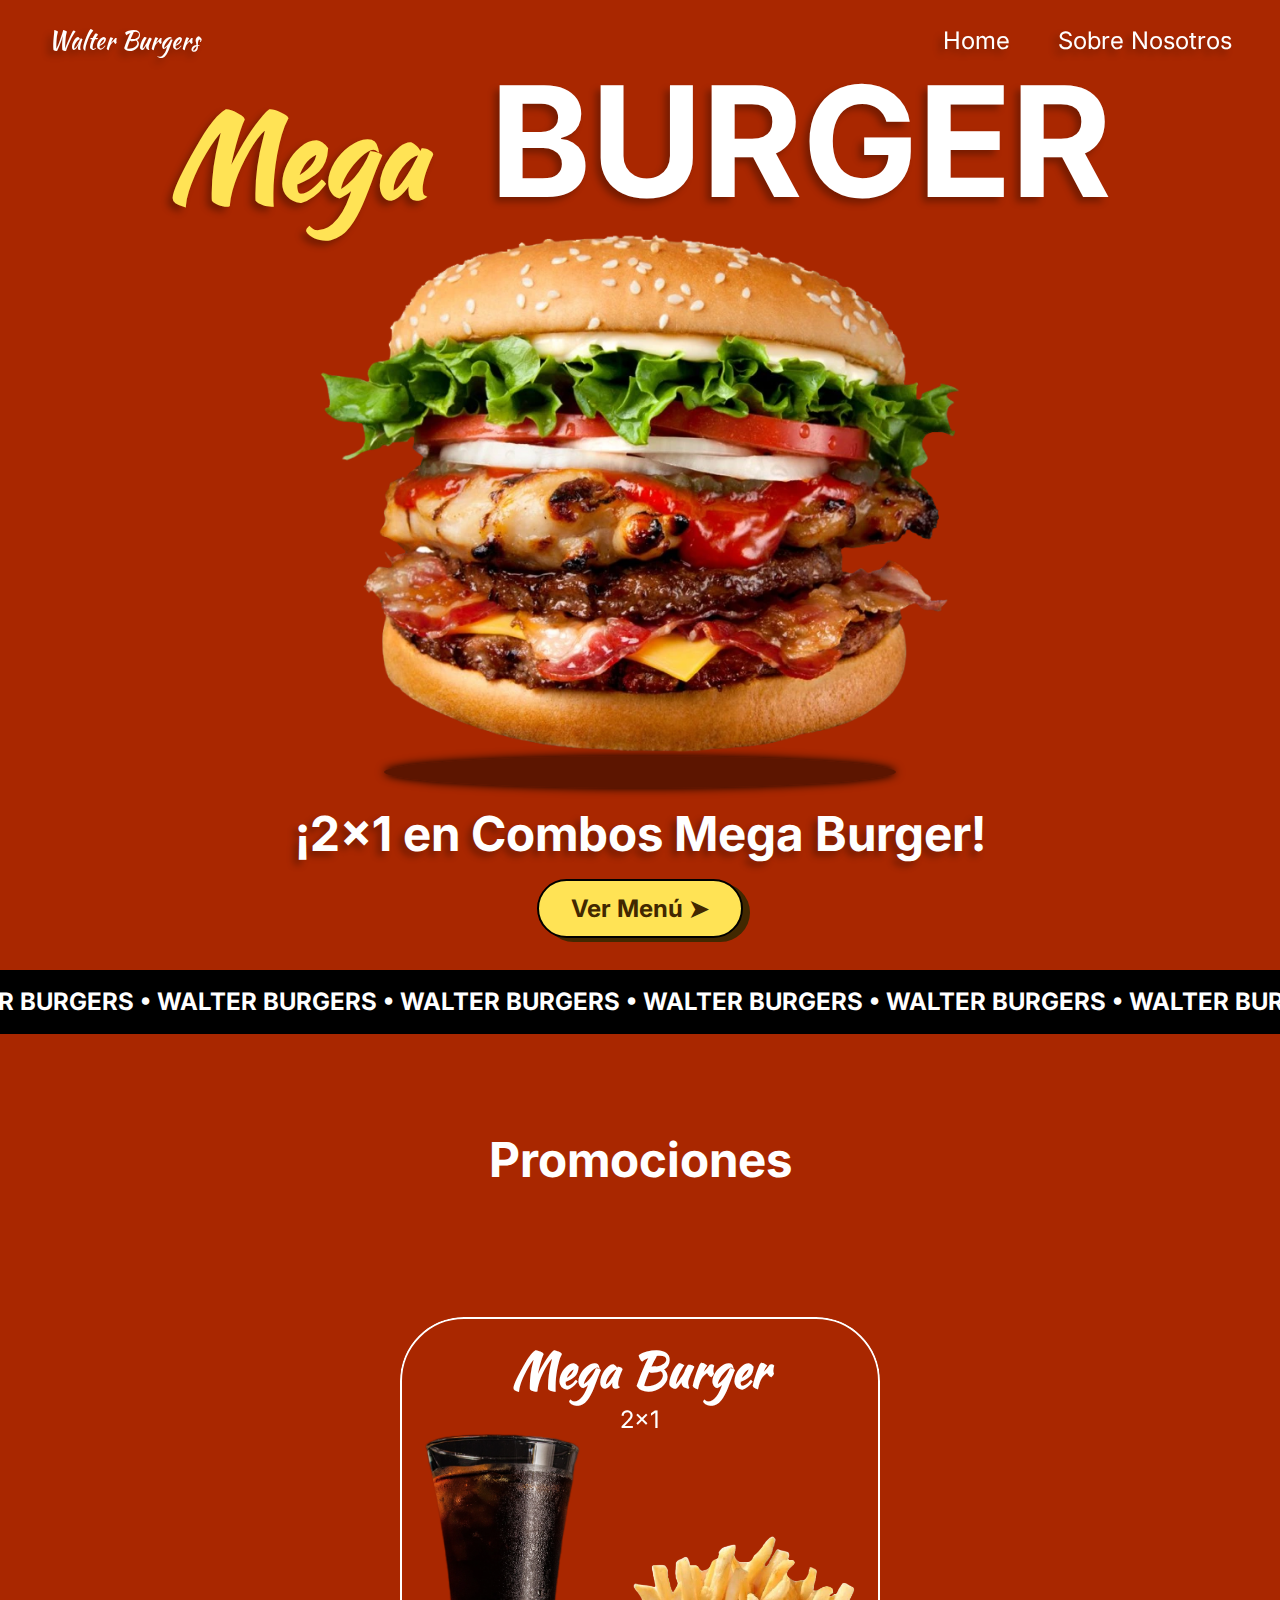
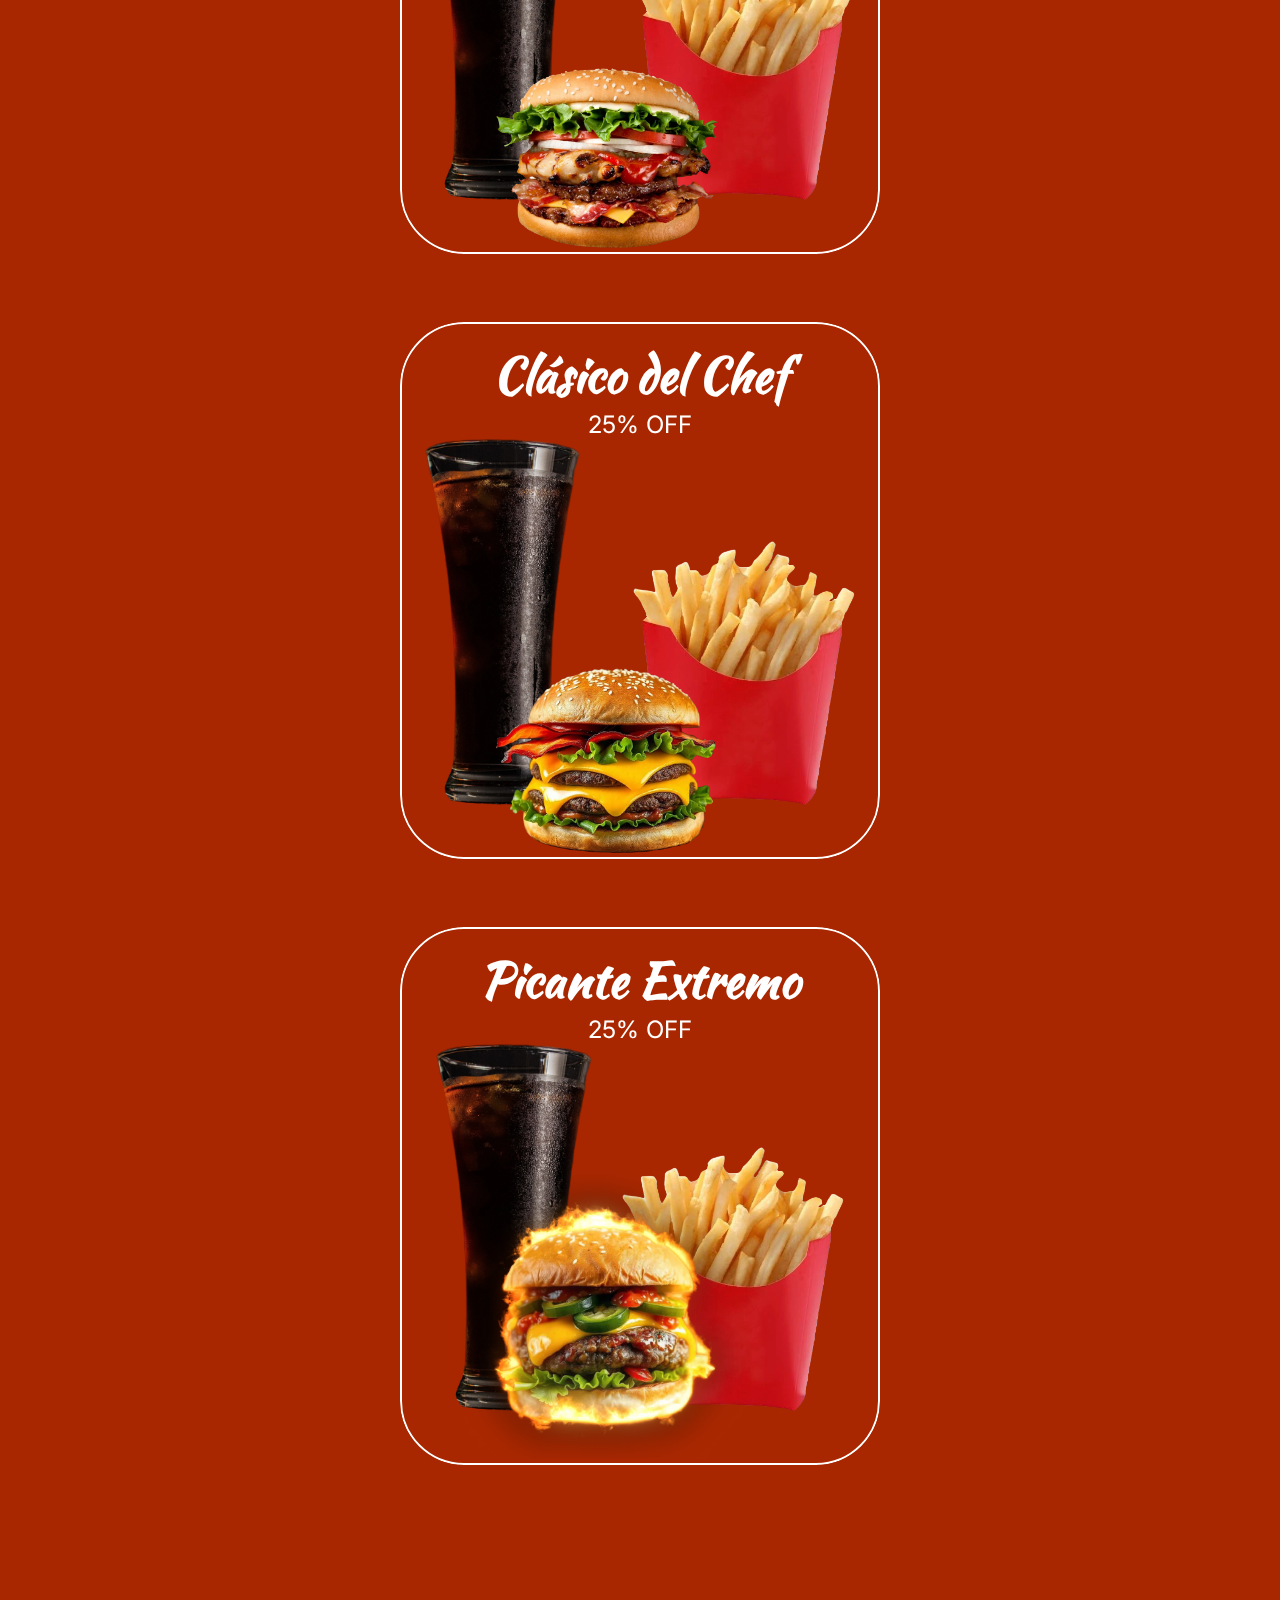
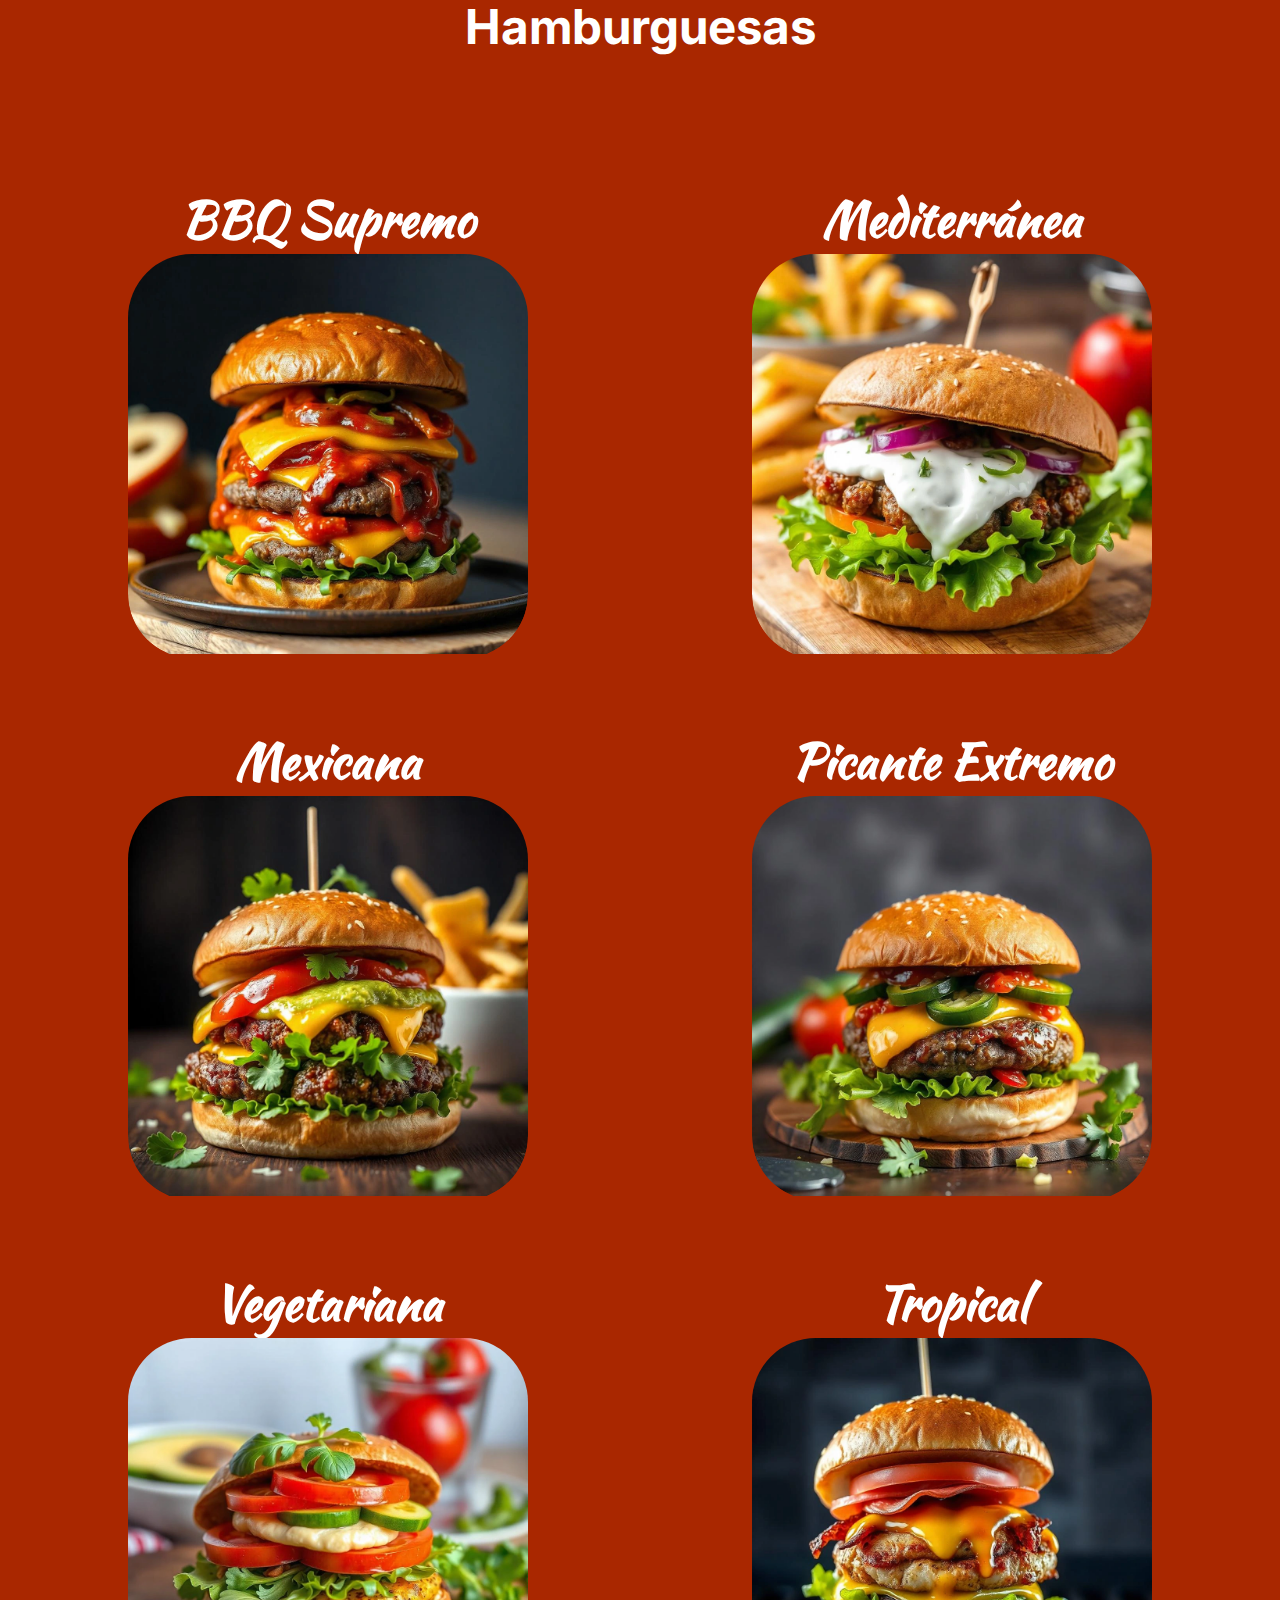
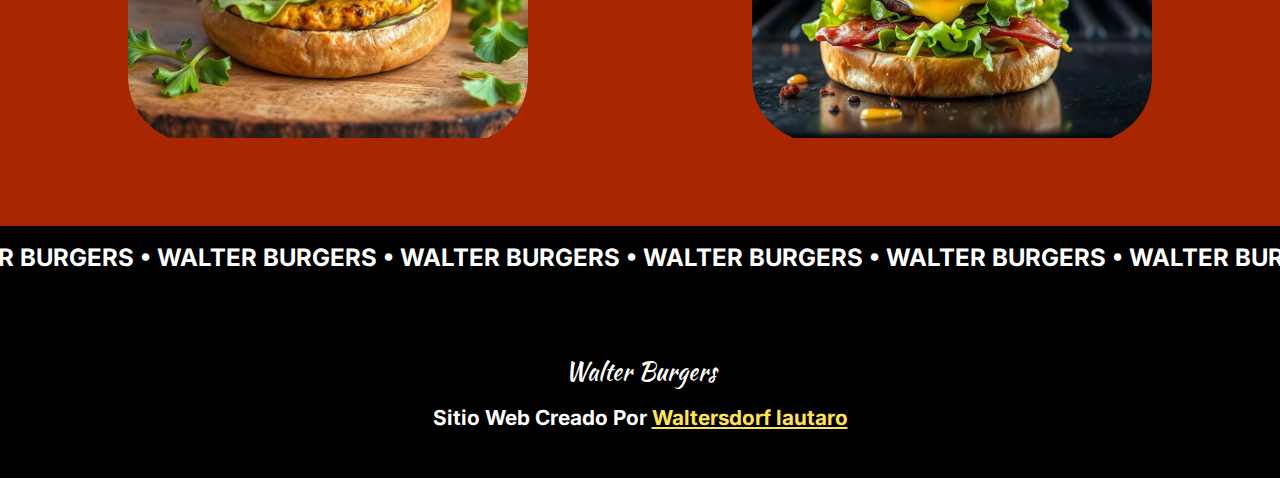
<file: index.html>
<!DOCTYPE html>
<html lang="es">
  <head>
    <meta charset="utf-8" />
    <link rel="icon" href="./logo.svg" />
    <meta name="viewport" content="width=device-width, initial-scale=1" />
    <meta name="theme-color" content="#000000" />
    <meta name="author" content="Lautaro Waltersdorf" />
    <link rel="manifest" href="./manifest.json" />
    <link rel="apple-touch-icon" href="./img/logo.svg" />
    <link rel="icon" type="image/x-icon" href="./img/logo.svg" />
    <link rel="stylesheet" href="./index.css" />
    <title>Walter Burgers</title>
    <meta
      name="description"
      content="Descubre el paraíso de las hamburguesas en Walter Burgers. Ofrecemos una variedad de hamburguesas gourmet, hechas con ingredientes frescos y de alta calidad."
    />
    <!-- Open Graph / Facebook -->
    <meta property="og:type" content="website" />
    <meta
      property="og:url"
      content="https://tdansistod.github.io/Walter-Burgers/"
    />
    <meta property="og:title" content="Walter Burgers" />
    <meta
      property="og:description"
      content="Descubre el paraíso de las hamburguesas en Walter Burgers. Ofrecemos una variedad de hamburguesas gourmet, hechas con ingredientes frescos y de alta calidad."
    />
    <meta
      property="og:image"
      content="https://tdansistod.github.io/Walter-Burgers/img/walter burgers.webp"
    />
    <!-- Twitter -->
    <meta name="twitter:card" content="summary_large_image" />
    <meta
      name="twitter:url"
      content="https://tdansistod.github.io/Walter-Burgers/"
    />
    <meta name="twitter:title" content="Walter Burgers" />
    <meta
      name="twitter:description"
      content="Descubre el paraíso de las hamburguesas en Walter Burgers. Ofrecemos una variedad de hamburguesas gourmet, hechas con ingredientes frescos y de alta calidad."
    />
    <meta
      name="twitter:image"
      content="https://tdansistod.github.io/Walter-Burgers/img/walter burgers.webp"
    />
  </head>
  <body>
    <div class="transition-slideIn"></div>
    <header class="navBar">
      <h1 class="brand">Walter Burgers</h1>
      <nav class="nav">
        <a
          href="https://tdansistod.github.io/Walter-Burgers/"
          id="home"
          class="navItem"
          >Home</a
        >
        <a
          href="https://tdansistod.github.io/Walter-Burgers/about.html"
          id="about"
          class="navItem"
          >Sobre Nosotros</a
        >
      </nav>
      <nav class="navMobile">
        <input type="checkbox" id="navButton" />
        <ul class="navMenu">
          <li>
            <a href="https://tdansistod.github.io/Walter-Burgers/">
              <img
                src="./img/home icon.svg"
                alt="home icon"
                title="Inicio"
                height="auto"
                width="auto"
                loading="eager"
              />
              Inicio
            </a>
          </li>
          <li>
            <a href="https://tdansistod.github.io/Walter-Burgers/about.html">
              <img
                src="./img/about icon.svg"
                alt="about icon"
                title="Sobre Nosotros"
                height="auto"
                width="auto"
                loading="eager"
              />
              Sobre Nosotros
            </a>
          </li>
        </ul>
        <label for="navButton" class="hamburger">
          <span></span>
          <span></span>
          <span></span>
        </label>
      </nav>
    </header>
    <main id="swup">
      <div class="heroSection">
        <h1 class="heroTitle">
          <span class="megaText">Mega</span
          ><span class="burgerText">BURGER</span>
        </h1>
        <div class="imgContainer">
          <img class="heroImg" src="./img/Mega.webp" alt="Burger" />
          <div class="imgShadow"></div>
        </div>
        <p class="heroSubtitle">¡2x1 en Combos Mega Burger!</p>
        <a
          href="https://tdansistod.github.io/Walter-Burgers/#menu"
          class="button"
          >Ver Menú ➤</a
        >
      </div>
      <div class="textBackground">
        <div class="textRow">
          <span class="word"></span>
        </div>
      </div>
      <div id="menu">
        <h2 class="menuTitle">Promociones</h2>
        <div class="promoContainer">
          <div
            class="atropos myAtropos"
            onclick="document.getElementById('mega').showModal();"
          >
            <div class="atropos-scale">
              <div class="atropos-rotate">
                <div class="atropos-inner">
                  <div class="card">
                    <h3 class="itemTitle">Mega Burger</h3>
                    <p class="itemDiscount">2x1</p>
                    <img
                      class="soda"
                      src="./img/Soda.webp"
                      alt="bebida"
                      data-atropos-offset="-5"
                    />

                    <img class="burger" src="./img/Mega.webp" />
                    <img
                      class="fries"
                      src="./img/Fries.webp"
                      alt="papas fritas"
                      data-atropos-offset="-5"
                    />
                  </div>
                </div>
              </div>
            </div>
          </div>
          <dialog id="mega" class="dialogDescription">
            <div class="dialogContent">
              <button
                class="button"
                onclick="document.getElementById('mega').close();"
              >
                Volver
              </button>
              <h4 class="brand">Mega Burger</h4>
              <img
                src="./img/Mega.webp"
                class="dialogBurger"
                alt="hamburguesa"
              />
              <p class="dialogText">
                Esta creación comienza con una jugosa mezcla de carne vacuna y
                pollo, perfectamente sazonada y a la parrilla.<br /><br />La
                hamburguesa se enriquece con una generosa capa de queso cheddar
                fundido, cada bocado se complementa con crujiente panceta, que
                aporta un toque salado y una textura crujiente en contraste con
                la suavidad de la carne.<br /><br />La frescura de la lechuga y
                el tomate, junto con la cebolla caramelizada, proporcionan un
                balance perfecto entre frescura y dulzura. Todo esto se une con
                una suave y rica mayonesa que realza cada ingrediente con su
                cremosidad. Servida en un pan artesanal ligeramente tostado.
              </p>
            </div>
          </dialog>
          <div
            class="atropos myAtropos2"
            onclick="document.getElementById('chef').showModal();"
          >
            <div class="atropos-scale">
              <div class="atropos-rotate">
                <div class="atropos-inner">
                  <div class="card">
                    <h3 class="itemTitle">Clásico del Chef</h3>
                    <p class="itemDiscount">25% OFF</p>
                    <img
                      class="soda"
                      src="./img/Soda.webp"
                      alt="bebida"
                      data-atropos-offset="-5"
                    />

                    <img class="burger" src="./img/Chef.webp" />
                    <img
                      class="fries"
                      src="./img/Fries.webp"
                      alt="papas fritas"
                      data-atropos-offset="-5"
                    />
                  </div>
                </div>
              </div>
            </div>
          </div>
          <dialog id="chef" class="dialogDescription">
            <div class="dialogContent">
              <button
                class="button"
                onclick="document.getElementById('chef').close();"
              >
                Volver
              </button>
              <h4 class="brand">Clásico del Chef</h4>
              <img
                src="./img/Chef.webp"
                class="dialogBurger"
                alt="hamburguesa"
              />
              <p class="dialogText">
                Esta creación comienza con una jugosa mezcla de carne vacuna
                perfectamente sazonada y a la parrilla.<br /><br />La
                hamburguesa se enriquece con una generosa capa de queso cheddar
                fundido, cada bocado se complementa con crujiente panceta, que
                aporta un toque salado y una textura crujiente en contraste con
                la suavidad de la carne.<br /><br />La frescura de la lechuga y
                el tomate proporcionan un balance perfecto entre frescura y
                dulzura. Servida en un pan artesanal ligeramente tostado.
              </p>
            </div>
          </dialog>
          <div
            class="atropos myAtropos3"
            onclick="document.getElementById('spicyPromo').showModal();"
          >
            <div class="atropos-scale">
              <div class="atropos-rotate">
                <div class="atropos-inner">
                  <div class="card">
                    <h3 class="itemTitle">Picante Extremo</h3>
                    <p class="itemDiscount">25% OFF</p>
                    <img
                      class="soda"
                      src="./img/Soda.webp"
                      alt="bebida"
                      data-atropos-offset="-5"
                    />

                    <video
                      class="burgerVideo"
                      src="./img/Spicy.webm"
                      muted
                      autoplay
                      loop
                    ></video>
                    <img
                      class="fries"
                      src="./img/Fries.webp"
                      alt="papas fritas"
                      data-atropos-offset="-5"
                    />
                  </div>
                </div>
              </div>
            </div>
          </div>
          <dialog id="spicyPromo" class="dialogDescription">
            <div class="dialogContent">
              <button
                class="button"
                onclick="document.getElementById('spicyPromo').close();"
              >
                Volver
              </button>
              <h4 class="brand">Picante Extremo</h4>
              <img
                src="./img/Extreme Spicy-noBackground.webp"
                class="dialogBurger"
                alt="hamburguesa"
              />
              <p class="dialogText">
                ¡Prepárate para una explosión de sabores y un toque picante con
                nuestra hamburguesa más atrevida!<br /><br />
                Esta delicia comienza con una jugosa hamburguesa perfectamente
                cocinada, complementada con queso pepper jack que se derrite en
                cada bocado.<br /><br />Los jalapeños frescos añaden un nivel de
                picante justo a tu gusto, mientras que la salsa picante realza
                el calor con una mezcla de especias audaces. Para equilibrar el
                fuego, el guacamole suave y cremoso ofrece una frescura
                refrescante y una textura rica.<br /><br />
                ¡Una combinación perfecta para los amantes del picante y los
                sabores intensos! Ven y disfruta de esta hamburguesa que eleva
                el picante a otro nivel y deja que tu paladar se aventure en una
                experiencia inolvidable.
              </p>
            </div>
          </dialog>
        </div>
        <h2 class="menuTitle">Hamburguesas</h2>
        <div class="burgersContainer">
          <div
            class="atropos myAtropos4"
            onclick="document.getElementById('bbq').showModal();"
          >
            <div class="atropos-scale">
              <div class="atropos-rotate">
                <div class="atropos-inner">
                  <h3 class="burgerTitle">BBQ Supremo</h3>
                  <div class="card-burger">
                    <img class="burgerBackground" src="./img/BBQ.webp" />
                  </div>
                </div>
              </div>
            </div>
          </div>
          <dialog id="bbq" class="dialogDescription">
            <div class="dialogContent">
              <button
                class="button"
                onclick="document.getElementById('bbq').close();"
              >
                Volver
              </button>
              <h4 class="brand">BBQ Supremo</h4>
              <img
                src="./img/BBQ-noBackground.webp"
                class="dialogBurger"
                alt="hamburguesa"
              />
              <p class="dialogText">
                Jugosa hamburguesa, cocinada a la perfección, se encuentra con
                una salsa barbacoa casera que aporta un toque ahumado y dulce
                irresistible.<br /><br />Añadimos cebolla caramelizada para un
                contraste exquisito de sabores, mientras que el queso cheddar
                derretido envuelve cada bocado en una cremosidad inigualable.
                <br /><br />Para coronar esta experiencia, aros de cebolla
                crujientes añaden un toque crujiente y sabroso. Cada mordida es
                una fiesta de sabores y texturas que te hará volver por más.
              </p>
            </div>
          </dialog>
          <div
            class="atropos myAtropos5"
            onclick="document.getElementById('mediterranean').showModal();"
          >
            <div class="atropos-scale">
              <div class="atropos-rotate">
                <div class="atropos-inner">
                  <h3 class="burgerTitle">Mediterránea</h3>
                  <div class="card-burger">
                    <img
                      class="burgerBackground"
                      src="./img/Mediterranean.webp"
                    />
                  </div>
                </div>
              </div>
            </div>
          </div>
          <dialog id="mediterranean" class="dialogDescription">
            <div class="dialogContent">
              <button
                class="button"
                onclick="document.getElementById('mediterranean').close();"
              >
                Volver
              </button>
              <h4 class="brand">Mediterránea</h4>
              <img
                src="./img/Mediterranean-noBackground.webp"
                class="dialogBurger"
                alt="hamburguesa"
              />
              <p class="dialogText">
                ¡Deléitate con una hamburguesa fresca y llena de sabor que te
                transportará directamente al Mediterráneo!<br /><br />
                Nuestra hamburguesa está acompañada de una suave y cremosa salsa
                tzatziki, que combina a la perfección con el sabor jugoso de la
                carne. Las aceitunas verdes y negras añaden un toque salado y
                auténtico, mientras que la cebolla morada y el tomate fresco
                aportan un crujido y frescura inigualables.<br /><br />
                Cada bocado es una explosión de sabores vibrantes y texturas
                contrastantes que elevarán tu experiencia gastronómica a otro
                nivel.
              </p>
            </div>
          </dialog>
          <div
            class="atropos myAtropos6"
            onclick="document.getElementById('mexican').showModal();"
          >
            <div class="atropos-scale">
              <div class="atropos-rotate">
                <div class="atropos-inner">
                  <h3 class="burgerTitle">Mexicana</h3>
                  <div class="card-burger">
                    <img class="burgerBackground" src="./img/Mexicana.webp" />
                  </div>
                </div>
              </div>
            </div>
          </div>
          <dialog id="mexican" class="dialogDescription">
            <div class="dialogContent">
              <button
                class="button"
                onclick="document.getElementById('mexican').close();"
              >
                Volver
              </button>
              <h4 class="brand">Mexicana</h4>
              <img
                src="./img/Mexicana-noBackground.webp"
                class="dialogBurger"
                alt="hamburguesa"
              />
              <p class="dialogText">
                ¡Embárcate en un viaje culinario a México con nuestra
                hamburguesa inspirada en auténticos sabores mexicanos!<br /><br />
                Disfruta de una suculenta carne sazonada con especias mexicanas,
                que ofrece un perfil de sabor vibrante. Cubierta con queso
                manchego fundido, esta hamburguesa se convierte en una
                experiencia indulgente y cremosa.<br /><br />La adición de
                guacamole fresco proporciona una textura suave y un toque de
                frescura, mientras que la salsa fresca de tomate y cilantro
                eleva cada bocado con su sabor picante y refrescante. Y para un
                toque crujiente y divertido, hemos incluido totopos crujientes
                que complementan perfectamente la riqueza de la hamburguesa.<br /><br />
                ¡Cada mordida es una explosión de auténticos sabores mexicanos
                que te hará querer más!
              </p>
            </div>
          </dialog>
          <div
            class="atropos myAtropos7"
            onclick="document.getElementById('spicy').showModal();"
          >
            <div class="atropos-scale">
              <div class="atropos-rotate">
                <div class="atropos-inner">
                  <h3 class="burgerTitle">Picante Extremo</h3>
                  <div class="card-burger">
                    <img
                      class="burgerBackground"
                      src="./img/Extreme Spicy.webp"
                    />
                  </div>
                </div>
              </div>
            </div>
          </div>
          <dialog id="spicy" class="dialogDescription">
            <div class="dialogContent">
              <button
                class="button"
                onclick="document.getElementById('spicy').close();"
              >
                Volver
              </button>
              <h4 class="brand">Picante Extremo</h4>
              <img
                src="./img/Extreme Spicy-noBackground.webp"
                class="dialogBurger"
                alt="hamburguesa"
              />
              <p class="dialogText">
                ¡Prepárate para una explosión de sabores y un toque picante con
                nuestra hamburguesa más atrevida!<br /><br />
                Esta delicia comienza con una jugosa hamburguesa perfectamente
                cocinada, complementada con queso pepper jack que se derrite en
                cada bocado.<br /><br />Los jalapeños frescos añaden un nivel de
                picante justo a tu gusto, mientras que la salsa picante realza
                el calor con una mezcla de especias audaces. Para equilibrar el
                fuego, el guacamole suave y cremoso ofrece una frescura
                refrescante y una textura rica.<br /><br />
                ¡Una combinación perfecta para los amantes del picante y los
                sabores intensos! Ven y disfruta de esta hamburguesa que eleva
                el picante a otro nivel y deja que tu paladar se aventure en una
                experiencia inolvidable.
              </p>
            </div>
          </dialog>
          <div
            class="atropos myAtropos8"
            onclick="document.getElementById('veggie').showModal();"
          >
            <div class="atropos-scale">
              <div class="atropos-rotate">
                <div class="atropos-inner">
                  <h3 class="burgerTitle">Vegetariana</h3>
                  <div class="card-burger">
                    <img class="burgerBackground" src="./img/Vegetarian.webp" />
                  </div>
                </div>
              </div>
            </div>
          </div>
          <dialog id="veggie" class="dialogDescription">
            <div class="dialogContent">
              <button
                class="button"
                onclick="document.getElementById('veggie').close();"
              >
                Volver
              </button>
              <h4 class="brand">Vegetariana</h4>
              <img
                src="./img/Vegetarian-noBackground.webp"
                class="dialogBurger"
                alt="hamburguesa"
              />
              <p class="dialogText">
                ¡Descubre la hamburguesa vegetariana que redefine el sabor
                fresco y saludable!<br /><br />
                Nuestra hamburguesa comienza con una jugosa base de vegetales,
                acompañada de un cremoso aguacate que aporta un toque de
                suavidad y riqueza.<br /><br />
                El hummus, con su sabor a garbanzos ligeramente especiado,
                ofrece una capa de cremosidad deliciosa y llena de proteína. Las
                espinacas frescas añaden un crujido saludable y un toque de
                verdor vibrante, mientras que el tomate jugoso aporta una
                explosión de frescura en cada mordida.<br /><br />
                ¡Ven a disfrutar de esta hamburguesa vegetariana, donde el sabor
                y la salud se encuentran en cada bocado!
              </p>
            </div>
          </dialog>
          <div
            class="atropos myAtropos9"
            onclick="document.getElementById('tropical').showModal();"
          >
            <div class="atropos-scale">
              <div class="atropos-rotate">
                <div class="atropos-inner">
                  <h3 class="burgerTitle">Tropical</h3>
                  <div class="card-burger">
                    <img class="burgerBackground" src="./img/Tropical.webp" />
                  </div>
                </div>
              </div>
            </div>
          </div>
          <dialog id="tropical" class="dialogDescription">
            <div class="dialogContent">
              <button
                class="button"
                onclick="document.getElementById('tropical').close();"
              >
                Volver
              </button>
              <h4 class="brand">Tropical</h4>
              <img
                src="./img/Tropical-noBackground.webp"
                class="dialogBurger"
                alt="hamburguesa"
              />
              <p class="dialogText">
                ¡Descubre la combinación perfecta entre lo dulce y lo salado con
                nuestra Hamburguesa Tropical!<br /><br />
                Envolvemos una jugosa hamburguesa de res en una suculenta piña a
                la parrilla que aporta un toque de dulzura caramelizada.
                Añadimos una generosa capa de jamón ahumado, fundido con queso
                suizo, creando una mezcla irresistible de sabores.<br /><br />
                Todo esto se adereza con nuestra exquisita salsa teriyaki, que
                equilibra la hamburguesa con su sabor umami profundo y sabroso.
                Servida en un pan suave y recién horneado, esta hamburguesa es
                un festín de sabores que te transportará a un paraíso tropical
                en cada bocado.<br /><br />
                ¡Atrévete a probarla y deja que tu paladar viva una experiencia
                única e inolvidable!
              </p>
            </div>
          </dialog>
        </div>
      </div>
      <div class="textBackground">
        <div class="textRow">
          <span class="word"></span>
        </div>
      </div>
      <footer class="footer">
        <h1 class="brand">Walter Burgers</h1>
        <p>
          Sitio Web Creado Por
          <a
            class="link"
            target="_blank"
            rel="noreferrer"
            href="https://tdansistod.github.io/Portfolio/"
            >Waltersdorf lautaro</a
          >
        </p>
      </footer>
    </main>
    <!-- atropos css -->
    <link rel="stylesheet" href="./atropos.css" />
    <!-- Swup -->
    <script src="./Swup.umd.js"></script>
    <script type="module">
      //swup
      const swup = new Swup();
      //atropos
      import Atropos from "./atropos.min.js";
      //dinamic style nav
      const setStyle = (url = window.location.pathname) => {
        url === "/"
          ? document.getElementById("home")?.classList.add("active")
          : document.getElementById("home")?.classList.remove("active");
        url === "/about.html"
          ? document.getElementById("about")?.classList.add("active")
          : document.getElementById("about")?.classList.remove("active");
      };
      setStyle();

      const setAtropos = () => {
        if (navigator.userAgentData.mobile) return;
        const config = {
          el: ".myAtropos",
          highlight: false,
          rotateXMax: 10,
          rotateYMax: 10,
        };
        const config2 = {
          el: ".myAtropos",
          rotateXMax: 10,
          rotateYMax: 10,
        };
        Atropos(config); // atropos 1
        Atropos({ ...config, el: ".myAtropos2" });
        Atropos({ ...config, el: ".myAtropos3" });
        Atropos({ ...config2, el: ".myAtropos4" });
        Atropos({ ...config2, el: ".myAtropos5" });
        Atropos({ ...config2, el: ".myAtropos6" });
        Atropos({ ...config2, el: ".myAtropos7" });
        Atropos({ ...config2, el: ".myAtropos8" });
        Atropos({ ...config2, el: ".myAtropos9" });
      };
      setAtropos();

      //swup hooks
      swup.hooks.on("page:view", (visit) => {
        setStyle(visit.to.url);
        if (visit.to.url === "/") setAtropos();
        document.getElementById("navButton").checked = false;
      });
    </script>
  </body>
</html>
</file>
<file: index.css>
html {
  scroll-behavior: smooth;
}
@font-face {
  font-family: "Brand";
  src: url("fonts/KaushanScript-Regular.ttf");
  font-weight: 400;
  font-display: swap;
}
@font-face {
  font-family: "Main";
  src: url("fonts/Inter_18pt-Regular.ttf");
  font-weight: 400;
  font-display: swap;
}
@font-face {
  font-family: "Main";
  src: url("fonts/Inter_18pt-Bold.ttf");
  font-weight: 600;
  font-display: swap;
}
body {
  margin: 0;
  font-family: "Main", sans-serif;
  text-align: center;
  color: var(--color-text);
  background-color: var(--color-main);
  -webkit-font-smoothing: antialiased;
  -moz-osx-font-smoothing: grayscale;
}
input,
textarea,
button,
select,
a,
img,
div {
  -webkit-tap-highlight-color: transparent;
}
input:-webkit-autofill,
input:-webkit-autofill:hover,
input:-webkit-autofill:focus,
input:-webkit-autofill:active {
  transition: background-color 5000s ease-in-out 0s;
  -webkit-text-fill-color: #fff !important;
}
:root {
  --color-main: #a92700;
  --color-highlight: #ffe355;
  --color-text: white;
  --shadow: -5px 5px 7px rgba(0, 0, 0, 0.3);
  --font-smaller: 1.1rem;
  --font-small: 1.25rem;
  --font-medium: 1.5rem;
  --font-large: 1.75rem;
}
@media only screen and (min-width: 700px) {
  :root {
    --font-smaller: 1.3rem;
    --font-large: 3rem;
  }
}
body::-webkit-scrollbar {
  width: 1rem;
}

body::-webkit-scrollbar-track {
  background: var(--color-main);
}

body::-webkit-scrollbar-thumb {
  background: var(--color-text);
}
p {
  font-size: var(--font-smaller);
  margin: 0;
  text-align: left;
  max-width: 60rem;
  margin-inline: auto;
}
/* page transitions */
.transition-slideIn {
  opacity: 0;
  position: fixed;
  top: calc(50% - 50px);
  left: calc(50vw - 50px);
  height: 100px;
  width: 100px;
  background-color: black;
  z-index: 2;
  border-radius: 50%;
  transition: all 0.8s ease-in-out;
  transform: scale(0%);
}
html.is-animating .transition-slideIn {
  opacity: 1;
  transform: scale(3000%);
}
html.is-rendering .transition-slideIn {
  opacity: 1;
  transform: scale(0%);
}
@media only screen and (max-width: 750px) {
  .transition-slideIn {
    transition: all 0.5s ease-in-out;
  }
}
/* Navigation */
.navBar {
  display: flex;
  align-items: center;
  justify-content: space-between;
  position: sticky;
  top: 0;
  height: 5rem;
  padding: 0 3rem;
  z-index: 2;
}
.brand {
  font-family: "Brand";
  font-size: var(--font-medium);
  text-shadow: var(--shadow);
  font-weight: 400;
}
.nav {
  display: flex;
  gap: 3rem;
}
.navItem {
  text-decoration: none;
  text-underline-offset: 0.3rem;
  color: var(--color-text);
  text-shadow: var(--shadow);
  font-size: var(--font-medium);
}
.navItem:hover {
  color: var(--color-highlight);
}
.active {
  text-decoration: underline;
  color: var(--color-highlight);
}
.navMobile {
  display: none;
}
@media only screen and (max-width: 700px) {
  .navBar {
    align-items: flex-start;
    padding: 0 0 0 1rem;
    max-width: 100vw;
    overflow-x: clip;
  }
  .navBar h1 {
    margin: auto 0;
  }
  .nav {
    display: none;
  }
  .navMobile {
    display: flex;
    flex-direction: column-reverse;
    align-items: flex-end;
    margin-top: 1rem;
    gap: 1rem;
  }
  .hamburger {
    display: flex;
    align-items: center;
    justify-content: center;
    flex-direction: column;
    background-color: var(--color-text);
    -webkit-user-select: none;
    user-select: none;
    width: 4rem;
    height: 4rem;
    border-radius: 3rem 0 0 3rem;
    padding-left: 1rem;
    gap: 0.3rem;
    transition: background-color 0.5s;
    box-shadow: var(--shadow);
  }
  .navMobile input {
    display: none;
  }
  .hamburger span {
    display: block;
    width: 27px;
    height: 4px;
    background: var(--color-main);
    border-radius: 3px;
    transition: transform 0.5s cubic-bezier(0.77, 0.2, 0.05, 1),
      background 0.5s cubic-bezier(0.77, 0.2, 0.05, 1), opacity 0.55s ease;
  }
  .hamburger span:nth-child(1) {
    transform-origin: 0% 0%;
  }
  .hamburger span:nth-child(3) {
    transform-origin: 0% 100%;
  }
  .navMobile input:checked ~ .hamburger > span:nth-child(1) {
    opacity: 1;
    transform: rotate(45deg);
    background-color: black;
  }
  .navMobile input:checked ~ .hamburger > span:nth-child(2) {
    opacity: 0;
    transform: rotate(0deg) scale(0.2, 0.2);
  }
  .navMobile input:checked ~ .hamburger > span:nth-child(3) {
    transform: rotate(-45deg);
    background-color: black;
  }
  .navMenu {
    display: flex;
    flex-direction: column;
    align-items: center;
    justify-content: space-between;
    margin: 0;
    top: 6rem;
    right: 5%;
    border-radius: 2rem 0 0 2rem;
    list-style-type: none;
    transform: translateX(110%);
    background-color: var(--color-text);
    transition: transform 0.4s;
    box-shadow: var(--shadow);
    padding: 1rem;
    gap: 1rem;
  }
  .navMenu li a {
    display: flex;
    align-items: center;
    justify-content: center;
    flex-direction: column;
    text-decoration: none;
    color: black;
    width: 6rem;
    height: 6rem;
    font-size: var(--font-small);
    font-weight: 600;
  }
  .navMenu li a img {
    width: 2rem;
  }
  .navMobile input:checked ~ .navMenu {
    transform: none;
  }
}
/* Hero */
.heroSection {
  display: grid;
  justify-content: center;
  place-content: center;
  justify-items: center;
  gap: 1rem;
  grid-template-areas: "title" "img" "text" "button";
  background-color: var(--color-main);
  max-width: 1920px;
  margin-inline: auto;
  min-height: calc(100svh - 5rem);
  max-height: 1200px;
}
.heroTitle {
  grid-area: title;
  font-size: clamp(3rem, 12vw, 14rem);
  text-shadow: var(--shadow);
  font-weight: 600;
  line-height: 80%;
  margin: 0;
}
.megaText {
  position: relative;
  font-size: clamp(3rem, 9vw, 11rem);
  z-index: 1;
  margin-right: 5vw;
  font-family: "Brand";
  color: var(--color-highlight);
}
.imgContainer {
  grid-area: img;
}
.heroImg {
  width: 100%;
  max-width: 40rem;
}
.imgShadow {
  background-color: rgba(0, 0, 0, 0.454);
  width: 80%;
  margin-inline: auto;
  height: 2rem;
  border-radius: 50%;
  box-shadow: 0 0 10px black;
}
.heroSubtitle {
  grid-area: text;
  font-size: var(--font-large);
  font-weight: 600;
  text-shadow: var(--shadow);
  text-align: center;
}
.button {
  grid-area: button;
  width: fit-content;
  height: fit-content;
  background-color: var(--color-highlight);
  border: 2px solid black;
  border-radius: 30px;
  box-shadow: #422800 7px 4px 0 0;
  color: #422800;
  cursor: pointer;
  display: inline-block;
  font-weight: 600;
  font-size: var(--font-medium);
  padding: 0.8rem 2rem;
  text-decoration: none;
  user-select: none;
  -webkit-user-select: none;
  touch-action: manipulation;
}
.button:hover {
  background-color: var(--color-text);
}
.button:active {
  box-shadow: #422800 2px 2px 0 0;
  transform: translate(2px, 2px);
}
.button:focus {
  outline: none;
}
.heroSection .button {
  margin-bottom: 2rem;
}
@media only screen and (min-width: 90rem) {
  .heroSection {
    min-height: calc(100vh - 4rem - 5rem);
    gap: 3rem;
    grid-template-areas:
      "title title"
      "img text"
      "img button";
    grid-template-rows:
      8rem
      auto
      auto;
  }
  .heroSubtitle {
    align-self: end;
  }
}
/* text slide */
.textBackground {
  display: flex;
  align-items: center;
  justify-content: center;
  max-width: 1920px;
  height: 4rem;
  overflow: clip;
  text-overflow: clip;
  white-space: nowrap;
  background-color: black;
  margin-inline: auto;
}
.textRow {
  display: flex;
  justify-content: center;
  font-size: var(--font-medium);
  font-weight: 600;
  text-transform: uppercase;
  width: 12rem;
  -webkit-animation: slide 20s linear alternate infinite;
  animation: slide 20s linear alternate infinite;
}
.word:after {
  content: "Walter Burgers • Walter Burgers • Walter Burgers • Walter Burgers • Walter Burgers • Walter Burgers • Walter Burgers • Walter Burgers • Walter Burgers • Walter Burgers • Walter Burgers • Walter Burgers • Walter Burgers • Walter Burgers •";
}

@-webkit-keyframes slide {
  0% {
    -webkit-transform: translateX(100%);
    transform: translateX(100%);
  }
  100% {
    -webkit-transform: translateX(-100%);
    transform: translateX(-100%);
  }
}
@keyframes slide {
  0% {
    -webkit-transform: translateX(100%);
    transform: translateX(100%);
  }
  100% {
    -webkit-transform: translateX(-100%);
    transform: translateX(-100%);
  }
}
/* Menu */
.promoContainer {
  display: grid;
  justify-content: center;
  place-items: center;
  overflow-x: clip;
  padding: 0 1rem;
  padding-bottom: 2rem;
  grid-template-columns: repeat(auto-fit, minmax(20rem, 40rem));
}
.promoContainer .atropos {
  margin-top: 4rem;
  max-width: 30rem;
}
.menuTitle {
  font-size: var(--font-large);
  margin-top: 6rem;
  margin-bottom: 4rem;
}
.card {
  cursor: pointer;
  overflow: visible !important;
  border-radius: 4rem;
  border: 2px solid var(--color-text);
  padding: 1rem;
  padding-bottom: 3rem;
}
.itemTitle {
  font-size: var(--font-large);
  font-family: "Brand";
  margin: 0;
}
.itemDiscount {
  font-size: var(--font-medium);
  font-family: "Main";
  text-align: center;
}
.burger,
.burgerVideo {
  width: 50%;
  position: relative;
  z-index: 1;
  margin: 0 -20%;
  margin-bottom: -3rem;
}
.burgerVideo {
  width: 65%;
  margin: 0 -30%;
  margin-bottom: -3rem;
}
.soda {
  width: 35%;
}
.fries {
  width: 50%;
}
.atropos-shadow {
  background-color: rgba(0, 0, 0, 0.3) !important;
  position: relative !important;
  margin-top: -6rem;
  margin-inline: auto !important;
  max-width: 30rem !important;
  height: 100px !important;
  border-radius: 50%;
}
/* Burgers */
.burgersContainer {
  display: grid;
  justify-content: space-around;
  place-items: center;
  padding: 5rem 1rem;
  padding-top: 0;
  grid-template-columns: repeat(auto-fit, minmax(20rem, 30rem));
}
.burgersContainer .atropos {
  margin-top: 4rem;
  width: 100%;
  max-width: 25rem;
}
.atropos-inner {
  border-radius: 4rem;
}
.card-burger {
  cursor: pointer;
  border-radius: 4rem;
  overflow: clip;
  width: 100%;
  aspect-ratio: 1 / 1;
}
.burgerTitle {
  z-index: 1;
  font-size: var(--font-large);
  font-family: "Brand";
  margin: 0;
}
.burgerBackground {
  height: 100%;
}
/* Dialog */
.dialogDescription {
  width: 100%;
  color: var(--color-text);
  background-color: transparent;
  border: none;
}
.dialogDescription::backdrop {
  background-color: rgba(0, 0, 0, 0.9);
}
.dialogContent {
  display: grid;
  justify-content: center;
  place-items: center;
  gap: 3rem;
  max-width: 1920px;
  margin-inline: auto;
  padding: 1rem;
  grid-template-columns: repeat(auto-fit, minmax(20rem, 40rem));
  grid-template-areas: "button" "title" "img" "text";
}
.dialogContent button {
  grid-area: button;
}
.dialogContent .brand {
  grid-area: title;
  margin: 0;
  font-size: var(--font-large);
}
.dialogBurger {
  grid-area: img;
  width: 100%;
}
.dialogText {
  grid-area: text;
  color: var(--color-highlight);
  font-size: var(--font-smaller);
  font-weight: 400;
  margin: 0;
  width: 100%;
  opacity: 0.8;
}
@media only screen and (min-width: 90rem) {
  .dialogContent {
    grid-template-areas:
      "button title"
      "text img";
  }
}
/* About */
.about {
  min-height: 80vh;
  padding: 2rem;
}
.aboutTitle {
  font-size: var(--font-large);
}
/* Footer */
.footer {
  background-color: black;
  font-weight: 600;
  padding: 3rem 0;
}
.footer p {
  width: fit-content;
}
.link {
  color: var(--color-highlight);
}
.link:hover {
  color: var(--color-text);
}
</file>
<file: atropos.css>
.atropos {
  position: relative;
  display: block;
  perspective: 1200px;
  transform: translate3d(0, 0, 0);
}
.atropos-rotate-touch,
.atropos-rotate-scroll-x,
.atropos-rotate-scroll-y {
  -webkit-tap-highlight-color: rgba(0, 0, 0, 0);
  -webkit-touch-callout: none;
  user-select: none;
}
.atropos-rotate-touch-scroll-y {
  touch-action: pan-y;
}
.atropos-rotate-touch-scroll-x {
  touch-action: pan-x;
}
.atropos-rotate-touch {
  touch-action: none;
}
.atropos-scale,
.atropos-rotate {
  width: 100%;
  height: 100%;
  transform-style: preserve-3d;
  transition-property: transform;
  display: block;
}
.atropos-shadow,
.atropos-highlight {
  position: absolute;
  pointer-events: none;
  transition-property: transform, opacity;
  display: block;
  opacity: 0;
}
.atropos-shadow {
  z-index: -1;
  background: #000;
  left: 0;
  top: 0;
  width: 100%;
  height: 100%;
  filter: blur(30px);
}
.atropos-highlight {
  left: -50%;
  top: -50%;
  width: 200%;
  height: 200%;
  background-image: radial-gradient(
    circle at 50%,
    rgba(255, 255, 255, 0.25),
    transparent 50%
  );
  z-index: 0;
}
.atropos-rotate {
  position: relative;
}
.atropos-inner {
  width: 100%;
  height: 100%;
  position: relative;
  overflow: hidden;
  transform-style: preserve-3d;
  transform: translate3d(0, 0, 0);
  display: block;
}
.atropos-active {
  z-index: 1;
}
.atropos-active .atropos-shadow {
  opacity: 1 !important;
}
[data-atropos-offset],
::slotted([data-atropos-offset]) {
  transition-property: transform;
}
[data-atropos-opacity] {
  transition-property: opacity;
}
[data-atropos-offset][data-atropos-opacity],
::slotted([data-atropos-offset][data-atropos-opacity]) {
  transition-property: transform, opacity;
}
</file>
